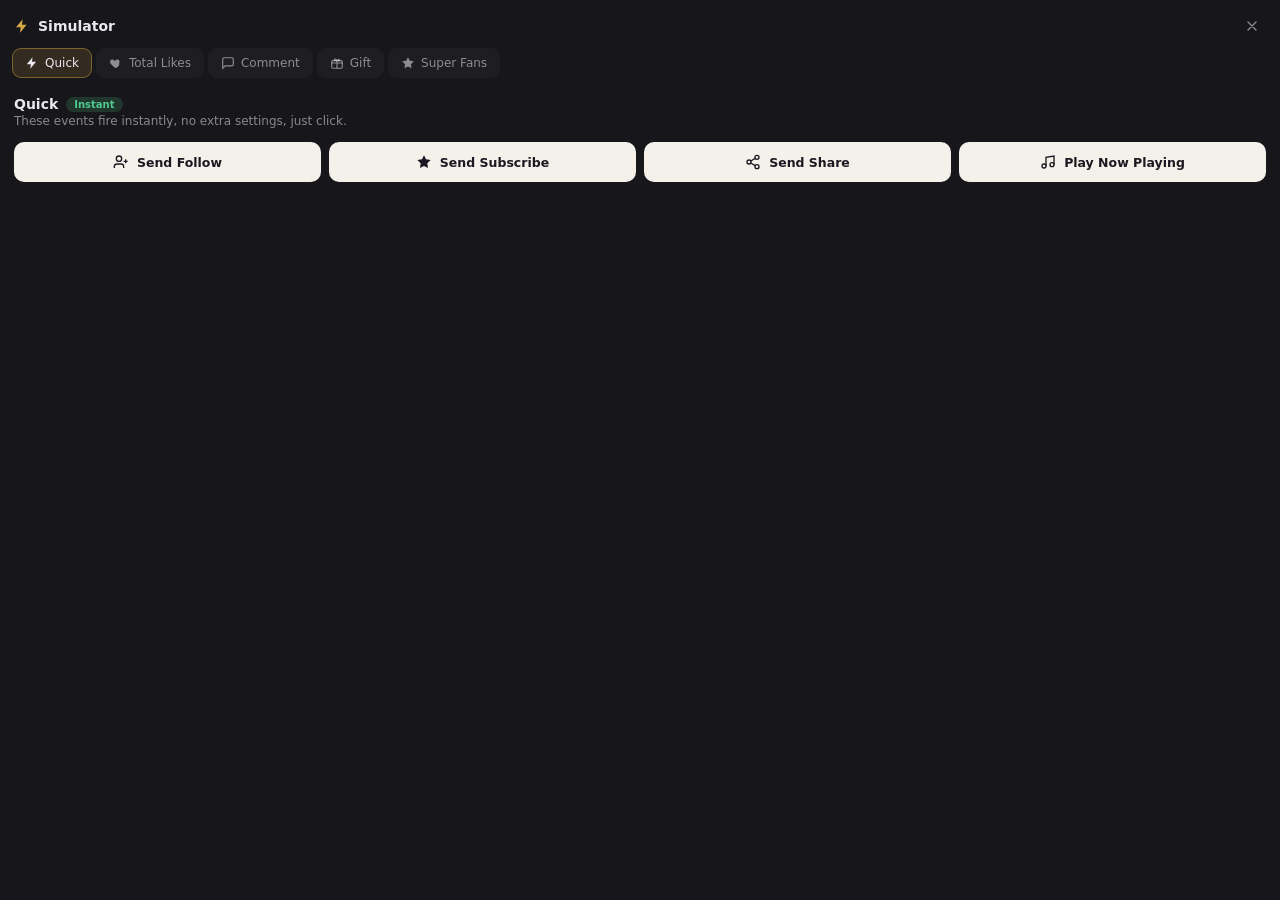
<file: shared/simulator/index.html>
<!DOCTYPE html>
<html lang="en">

<head>
	<meta charset="UTF-8">
	<meta name="viewport" content="width=device-width, initial-scale=1.0">
	<title>Simulator</title>
	<link rel="stylesheet" href="./simulator.css?v=6">
</head>

<body>
	<div class="sim">
		<div class="sim-head">
			<span class="sim-title">
				<svg viewBox="0 0 24 24" fill="currentColor" aria-hidden="true"><path d="M13 2 3 14h7l-1 8 10-12h-7l1-8z"></path></svg>
				<span>Simulator</span>
			</span>
			<span class="sim-widget" id="simWidget"></span>
			<button class="sim-x" id="simClose" type="button" title="Close" aria-label="Close">
				<svg viewBox="0 0 24 24" fill="none" stroke="currentColor" stroke-width="2" stroke-linecap="round" aria-hidden="true"><path d="M18 6 6 18M6 6l12 12"></path></svg>
			</button>
		</div>

		<nav class="sim-tabs" id="simTabs">
			<button class="sim-tab is-active" type="button" data-tab="quick">
				<svg viewBox="0 0 24 24" fill="currentColor" aria-hidden="true"><path d="M13 2 3 14h7l-1 8 10-12h-7l1-8z"></path></svg><span>Quick</span>
			</button>
			<button class="sim-tab" type="button" data-tab="likes">
				<svg viewBox="0 0 24 24" fill="currentColor" aria-hidden="true"><path d="M12 21s-7-4.35-9.5-8.5C.8 9.6 2.3 6 5.7 6c2 0 3.2 1.1 4.3 2.6C11.1 7.1 12.3 6 14.3 6c3.4 0 4.9 3.6 3.2 6.5C19 16.65 12 21 12 21z"></path></svg><span>Total Likes</span>
			</button>
			<button class="sim-tab" type="button" data-tab="comment">
				<svg viewBox="0 0 24 24" fill="none" stroke="currentColor" stroke-width="2" aria-hidden="true"><path d="M21 15a2 2 0 0 1-2 2H7l-4 4V5a2 2 0 0 1 2-2h14a2 2 0 0 1 2 2z"></path></svg><span>Comment</span>
			</button>
			<button class="sim-tab" type="button" data-tab="gift">
				<svg viewBox="0 0 24 24" fill="none" stroke="currentColor" stroke-width="2" aria-hidden="true"><rect x="3" y="8" width="18" height="13" rx="2"></rect><path d="M12 8v13M3 12h18"></path><path d="M12 8s-1.5-4-4-2.5S10 8 12 8s4 1 4-1.5S12 8 12 8z"></path></svg><span>Gift</span>
			</button>
			<button class="sim-tab" type="button" data-tab="superfans">
				<svg viewBox="0 0 24 24" fill="currentColor" aria-hidden="true"><path d="m12 2 3 6 7 1-5 5 1 7-6-3-6 3 1-7-5-5 7-1z"></path></svg><span>Super Fans</span>
			</button>
		</nav>

		<div class="sim-body">
			<!-- Quick -->
			<section class="sim-panel is-active" data-panel="quick">
				<div class="sim-h">Quick <span class="sim-badge instant">Instant</span></div>
				<p class="sim-desc">These events fire instantly, no extra settings, just click.</p>
				<div class="sim-grid">
					<button class="sim-btn" type="button" data-quick="follow" data-label="Follow">
						<svg viewBox="0 0 24 24" fill="none" stroke="currentColor" stroke-width="2" aria-hidden="true"><path d="M16 21v-2a4 4 0 0 0-4-4H6a4 4 0 0 0-4 4v2"></path><circle cx="9" cy="7" r="4"></circle><path d="M19 8v6M22 11h-6"></path></svg><span>Send Follow</span>
					</button>
					<button class="sim-btn" type="button" data-quick="subscribe" data-label="Subscribe">
						<svg viewBox="0 0 24 24" fill="currentColor" aria-hidden="true"><path d="m12 2 3 6 7 1-5 5 1 7-6-3-6 3 1-7-5-5 7-1z"></path></svg><span>Send Subscribe</span>
					</button>
					<button class="sim-btn" type="button" data-quick="share" data-label="Share">
						<svg viewBox="0 0 24 24" fill="none" stroke="currentColor" stroke-width="2" aria-hidden="true"><circle cx="18" cy="5" r="3"></circle><circle cx="6" cy="12" r="3"></circle><circle cx="18" cy="19" r="3"></circle><path d="m8.6 13.5 6.8 4M15.4 6.5l-6.8 4"></path></svg><span>Send Share</span>
					</button>
					<button class="sim-btn" type="button" data-quick="nowPlaying" data-label="Now Playing">
						<svg viewBox="0 0 24 24" fill="none" stroke="currentColor" stroke-width="2" aria-hidden="true"><path d="M9 18V5l12-2v13"></path><circle cx="6" cy="18" r="3"></circle><circle cx="18" cy="16" r="3"></circle></svg><span>Play Now Playing</span>
					</button>
				</div>
			</section>

			<!-- Total Likes -->
			<section class="sim-panel" data-panel="likes">
				<div class="sim-h">Total Likes <span class="sim-badge need">Needs input</span></div>
				<p class="sim-desc">Add likes to test like counters / ticket thresholds. Widgets without like support ignore it.</p>
				<div class="sim-likes">
					<svg viewBox="0 0 24 24" fill="currentColor" aria-hidden="true"><path d="M12 21s-7-4.35-9.5-8.5C.8 9.6 2.3 6 5.7 6c2 0 3.2 1.1 4.3 2.6C11.1 7.1 12.3 6 14.3 6c3.4 0 4.9 3.6 3.2 6.5C19 16.65 12 21 12 21z"></path></svg>
					<div>
						<div class="sim-label">Current total likes</div>
						<div class="big" id="likeTotal">0</div>
					</div>
				</div>
				<div class="sim-row">
					<div class="sim-field">
						<label class="sim-label" for="likeInput">How many likes to add?</label>
						<input class="sim-input" id="likeInput" type="number" min="1" step="1" value="100">
					</div>
					<button class="sim-btn" type="button" id="addLikes">+ Add Likes</button>
					<button class="sim-btn ghost" type="button" id="resetLikes">Reset to 0</button>
				</div>
			</section>

			<!-- Comment -->
			<section class="sim-panel" data-panel="comment">
				<div class="sim-h">Comment <span class="sim-badge need">Needs input</span></div>
				<p class="sim-desc">Send a test comment with the text and sender role you choose.</p>
				<div class="sim-field">
					<label class="sim-label" for="commentText">Comment Text</label>
					<input class="sim-input" id="commentText" type="text" placeholder="Write a comment...">
				</div>
				<div class="sim-row">
					<div class="sim-field">
						<label class="sim-label" for="commentRole">Sender Role</label>
						<select class="sim-select" id="commentRole">
							<option value="none">Not Following</option>
							<option value="follower">Follower</option>
							<option value="subscriber">Subscriber</option>
							<option value="fanclub">Fan Club</option>
							<option value="superfan">Super Fan</option>
						</select>
					</div>
					<button class="sim-btn" type="button" id="sendComment">
						<svg viewBox="0 0 24 24" fill="none" stroke="currentColor" stroke-width="2" aria-hidden="true"><path d="M21 15a2 2 0 0 1-2 2H7l-4 4V5a2 2 0 0 1 2-2h14a2 2 0 0 1 2 2z"></path></svg><span>Send Comment</span>
					</button>
				</div>
			</section>

			<!-- Gift -->
			<section class="sim-panel" data-panel="gift">
				<div class="sim-h">Gift <span class="sim-badge need">Needs input</span></div>
				<p class="sim-desc">Pick a gift and combo count, then send.</p>
				<div class="sim-gifts-wrap">
					<label class="sim-label" for="giftSearch">Select Gift</label>
					<div class="sim-search">
						<input class="sim-input" id="giftSearch" type="text" placeholder="Search gifts...">
						<button class="sim-search-clear" id="giftClear" type="button" title="Clear" aria-label="Clear">
							<svg viewBox="0 0 24 24" fill="none" stroke="currentColor" stroke-width="2" stroke-linecap="round" aria-hidden="true"><path d="M18 6 6 18M6 6l12 12"></path></svg>
						</button>
					</div>
					<div class="sim-gifts" id="giftList"></div>
				</div>
				<div class="sim-row" style="margin-top:12px;">
					<div class="sim-field">
						<label class="sim-label" for="giftCombo">Combo Count</label>
						<input class="sim-input" id="giftCombo" type="number" min="1" step="1" value="1">
					</div>
					<button class="sim-btn" type="button" id="sendGift">
						<svg viewBox="0 0 24 24" fill="none" stroke="currentColor" stroke-width="2" aria-hidden="true"><rect x="3" y="8" width="18" height="13" rx="2"></rect><path d="M12 8v13M3 12h18"></path></svg><span>Send Gift</span>
					</button>
				</div>
			</section>

			<!-- Super Fans -->
			<section class="sim-panel" data-panel="superfans">
				<div class="sim-h">Super Fans <span class="sim-badge instant">Instant</span></div>
				<p class="sim-desc">Send a Super Fan event. Box uses the diamond count below.</p>
				<div class="sim-field" style="max-width:200px;">
					<label class="sim-label" for="boxCount">Box diamonds</label>
					<input class="sim-input" id="boxCount" type="number" min="1" step="1" value="1">
				</div>
				<div class="sim-grid">
					<button class="sim-btn" type="button" data-fan="superFan" data-label="Super Fan">
						<svg viewBox="0 0 24 24" fill="currentColor" aria-hidden="true"><path d="m12 2 3 6 7 1-5 5 1 7-6-3-6 3 1-7-5-5 7-1z"></path></svg><span>Send Super Fan</span>
					</button>
					<button class="sim-btn" type="button" data-fan="superFanJoin" data-label="Super Fan joined">
						<svg viewBox="0 0 24 24" fill="none" stroke="currentColor" stroke-width="2" aria-hidden="true"><path d="M16 21v-2a4 4 0 0 0-4-4H6a4 4 0 0 0-4 4v2"></path><circle cx="9" cy="7" r="4"></circle><path d="M19 8v6M22 11h-6"></path></svg><span>Super Fan Joined</span>
					</button>
					<button class="sim-btn" type="button" data-fan="superFanBox" data-label="Super Fan Box">
						<svg viewBox="0 0 24 24" fill="none" stroke="currentColor" stroke-width="2" aria-hidden="true"><rect x="3" y="8" width="18" height="13" rx="2"></rect><path d="M12 8v13M3 12h18"></path></svg><span>Super Fan Box</span>
					</button>
				</div>
			</section>
		</div>
	</div>

	<div class="sim-toast" id="simToast"></div>
	<script src="./simulator.js?v=4"></script>
</body>

</html>
</file>
<file: shared/simulator/simulator.css>
/* Halaman Simulator, tema gelap yang seragam dengan dashboard widget. */
:root {
	--sim-bg: #17161a;
	--sim-line: rgba(255, 255, 255, 0.09);
	--sim-text: #eae7ee;
	--sim-dim: rgba(234, 231, 238, 0.55);
	--sim-accent: #d4a843;
	/* Daftar <option> dropdown mengikuti tema gelap, bukan putih bawaan. */
	color-scheme: dark;
	/* Sorotan kontrol netral (putih lembut), bukan emas/biru bawaan OS. */
	accent-color: rgba(255, 255, 255, 0.12);
}

/* Scrollbar seragam (tema gelap) untuk seluruh halaman Simulator. */
* {
	scrollbar-width: thin;
	scrollbar-color: rgba(255, 255, 255, 0.22) transparent;
}

::-webkit-scrollbar {
	width: 10px;
	height: 10px;
}

::-webkit-scrollbar-track {
	background: transparent;
}

::-webkit-scrollbar-thumb {
	background: rgba(255, 255, 255, 0.22);
	border-radius: 999px;
	border: 2px solid transparent;
	background-clip: padding-box;
}

::-webkit-scrollbar-thumb:hover {
	background: rgba(255, 255, 255, 0.34);
	background-clip: padding-box;
}

* {
	box-sizing: border-box;
}

html,
body {
	margin: 0;
	height: 100%;
}

body {
	background: var(--sim-bg);
	color: var(--sim-text);
	font-family: "Archivo", "Segoe UI", system-ui, sans-serif;
	font-size: 13px;
}

.sim {
	display: flex;
	flex-direction: column;
	height: 100%;
}

/* ── Header ─────────────────────────────────────────────────────────────── */
.sim-head {
	display: flex;
	align-items: center;
	gap: 8px;
	padding: 12px 14px 8px;
}

.sim-title {
	display: inline-flex;
	align-items: center;
	gap: 8px;
	font-weight: 700;
	font-size: 14px;
}

.sim-title svg {
	width: 16px;
	height: 16px;
	color: var(--sim-accent);
}

.sim-widget {
	color: var(--sim-dim);
	font-weight: 500;
	font-size: 12px;
}

.sim-x {
	margin-left: auto;
	background: transparent;
	border: 0;
	color: var(--sim-dim);
	cursor: pointer;
	padding: 6px;
	border-radius: 8px;
	display: inline-flex;
}

.sim-x:hover {
	background: rgba(255, 255, 255, 0.06);
	color: var(--sim-text);
}

.sim-x svg {
	width: 16px;
	height: 16px;
}

/* ── Tabs ───────────────────────────────────────────────────────────────── */
.sim-tabs {
	display: flex;
	gap: 4px;
	padding: 0 12px 10px;
	overflow-x: auto;
}

.sim-tab {
	display: inline-flex;
	align-items: center;
	gap: 6px;
	padding: 7px 12px;
	border: 1px solid transparent;
	border-radius: 9px;
	background: rgba(255, 255, 255, 0.03);
	color: var(--sim-dim);
	font-family: inherit;
	font-size: 12px;
	cursor: pointer;
	white-space: nowrap;
	transition: background-color 150ms ease, color 150ms ease, border-color 150ms ease;
}

.sim-tab svg {
	width: 14px;
	height: 14px;
	flex: 0 0 auto;
}

.sim-tab:hover {
	background: rgba(255, 255, 255, 0.07);
	color: var(--sim-text);
}

.sim-tab.is-active {
	background: rgba(212, 168, 67, 0.15);
	border-color: rgba(212, 168, 67, 0.45);
	color: var(--sim-text);
}

/* ── Body / panel ───────────────────────────────────────────────────────── */
.sim-body {
	flex: 1 1 auto;
	min-height: 0;
	overflow: auto;
	padding: 4px 14px 16px;
}

.sim-panel {
	display: none;
}

.sim-panel.is-active {
	display: block;
}

.sim-h {
	font-weight: 700;
	font-size: 14px;
	display: flex;
	align-items: center;
	gap: 8px;
	margin: 4px 0 2px;
}

.sim-badge {
	font-size: 10px;
	font-weight: 600;
	padding: 2px 8px;
	border-radius: 999px;
}

.sim-badge.instant {
	background: rgba(78, 203, 141, 0.18);
	color: #4ecb8d;
}

.sim-badge.need {
	background: rgba(90, 150, 240, 0.18);
	color: #7aa7f0;
}

.sim-desc {
	color: var(--sim-dim);
	margin: 0 0 14px;
	font-size: 12px;
}

/* ── Buttons ────────────────────────────────────────────────────────────── */
.sim-grid {
	display: grid;
	grid-template-columns: repeat(auto-fit, minmax(140px, 1fr));
	gap: 8px;
}

.sim-btn {
	display: inline-flex;
	align-items: center;
	justify-content: center;
	gap: 8px;
	padding: 12px 14px;
	border: 0;
	border-radius: 10px;
	background: #f4f1ea;
	color: #1a1820;
	font-family: inherit;
	font-size: 12.5px;
	font-weight: 600;
	cursor: pointer;
	transition: transform 100ms ease, background-color 150ms ease;
}

.sim-btn:hover {
	background: #fff;
}

.sim-btn:active {
	transform: translateY(1px);
}

.sim-btn svg {
	width: 16px;
	height: 16px;
	flex: 0 0 auto;
}

.sim-btn.ghost {
	background: rgba(255, 255, 255, 0.06);
	color: var(--sim-text);
}

.sim-btn.ghost:hover {
	background: rgba(255, 255, 255, 0.11);
}

/* ── Fields ─────────────────────────────────────────────────────────────── */
.sim-field {
	margin-bottom: 12px;
}

.sim-label {
	display: block;
	font-size: 11.5px;
	color: var(--sim-dim);
	margin-bottom: 5px;
}

.sim-input,
.sim-select {
	width: 100%;
	padding: 9px 11px;
	border-radius: 9px;
	background: rgba(255, 255, 255, 0.04);
	border: 1px solid var(--sim-line);
	color: var(--sim-text);
	font-family: inherit;
	font-size: 12.5px;
	/* Sorotan item terpilih di daftar dropdown: putih lembut netral
	   (senada baris Gift saat di-hover), bukan emas/biru bawaan OS. */
	accent-color: rgba(255, 255, 255, 0.12);
}

/* Kolom pencarian gift + tombol bersihkan (ikon close). */
.sim-search {
	position: relative;
}

.sim-search .sim-input {
	padding-right: 34px;
}

.sim-search-clear {
	position: absolute;
	top: 50%;
	right: 8px;
	transform: translateY(-50%);
	display: none;
	align-items: center;
	justify-content: center;
	width: 20px;
	height: 20px;
	padding: 0;
	border: 0;
	border-radius: 50%;
	background: rgba(255, 255, 255, 0.10);
	color: var(--sim-dim);
	cursor: pointer;
	transition: background-color 150ms ease, color 150ms ease;
}

/* Hanya tampil saat ada isi / gift terpilih. */
.sim-search.has-text .sim-search-clear {
	display: inline-flex;
}

.sim-search-clear:hover {
	background: rgba(255, 255, 255, 0.20);
	color: var(--sim-text);
}

.sim-search-clear svg {
	width: 11px;
	height: 11px;
}

/* Daftar <option> dropdown: warna OPAK (bukan transparan). Di CEF/OBS,
   <option> transparan memakai latar putih bawaan OS -> teks terang di atas
   putih. Latar gelap opak memastikan daftarnya gelap. */
.sim-select option {
	background: #232128;
	color: var(--sim-text);
}

.sim-input:focus,
.sim-select:focus {
	outline: none;
	border-color: rgba(212, 168, 67, 0.5);
}

.sim-row {
	display: flex;
	gap: 8px;
	align-items: flex-end;
}

.sim-row .sim-field {
	flex: 1 1 auto;
	margin-bottom: 0;
}

/* ── Likes ──────────────────────────────────────────────────────────────── */
.sim-likes {
	display: flex;
	align-items: center;
	gap: 12px;
	padding: 12px;
	border: 1px solid var(--sim-line);
	border-radius: 12px;
	background: rgba(255, 255, 255, 0.02);
	margin-bottom: 14px;
}

.sim-likes .big {
	font-size: 26px;
	font-weight: 700;
	line-height: 1;
}

.sim-likes svg {
	width: 20px;
	height: 20px;
	color: #e2686b;
	flex: 0 0 auto;
}

/* ── Gift picker ────────────────────────────────────────────────────────── */
.sim-gifts {
	max-height: 230px;
	overflow: auto;
	border: 1px solid var(--sim-line);
	border-radius: 10px;
	background: rgba(255, 255, 255, 0.02);
	margin-top: 6px;
}

.sim-gift {
	display: flex;
	align-items: center;
	gap: 10px;
	width: 100%;
	padding: 7px 10px;
	background: transparent;
	border: 0;
	color: var(--sim-text);
	font-family: inherit;
	font-size: 12.5px;
	cursor: pointer;
	text-align: left;
}

.sim-gift:hover {
	background: rgba(255, 255, 255, 0.06);
}

.sim-gift.is-selected {
	background: rgba(212, 168, 67, 0.15);
}

.sim-gift img {
	width: 22px;
	height: 22px;
	object-fit: contain;
	flex: 0 0 auto;
}

.sim-gift-name {
	flex: 1 1 auto;
	overflow: hidden;
	text-overflow: ellipsis;
	white-space: nowrap;
}

.sim-gift-coins {
	color: var(--sim-dim);
	font-size: 11.5px;
	flex: 0 0 auto;
}

.sim-empty {
	padding: 12px;
	color: var(--sim-dim);
	font-size: 12px;
	text-align: center;
}

/* ── Toast ──────────────────────────────────────────────────────────────── */
.sim-toast {
	position: fixed;
	left: 50%;
	bottom: 16px;
	transform: translateX(-50%) translateY(12px);
	background: #2a2830;
	color: var(--sim-text);
	border: 1px solid var(--sim-line);
	padding: 8px 14px;
	border-radius: 999px;
	font-size: 12px;
	opacity: 0;
	pointer-events: none;
	transition: opacity 160ms ease, transform 160ms ease;
}

.sim-toast.is-shown {
	opacity: 1;
	transform: translateX(-50%) translateY(0);
}

.sim-toast.is-error {
	border-color: rgba(226, 104, 107, 0.5);
	color: #e2686b;
}
</file>
